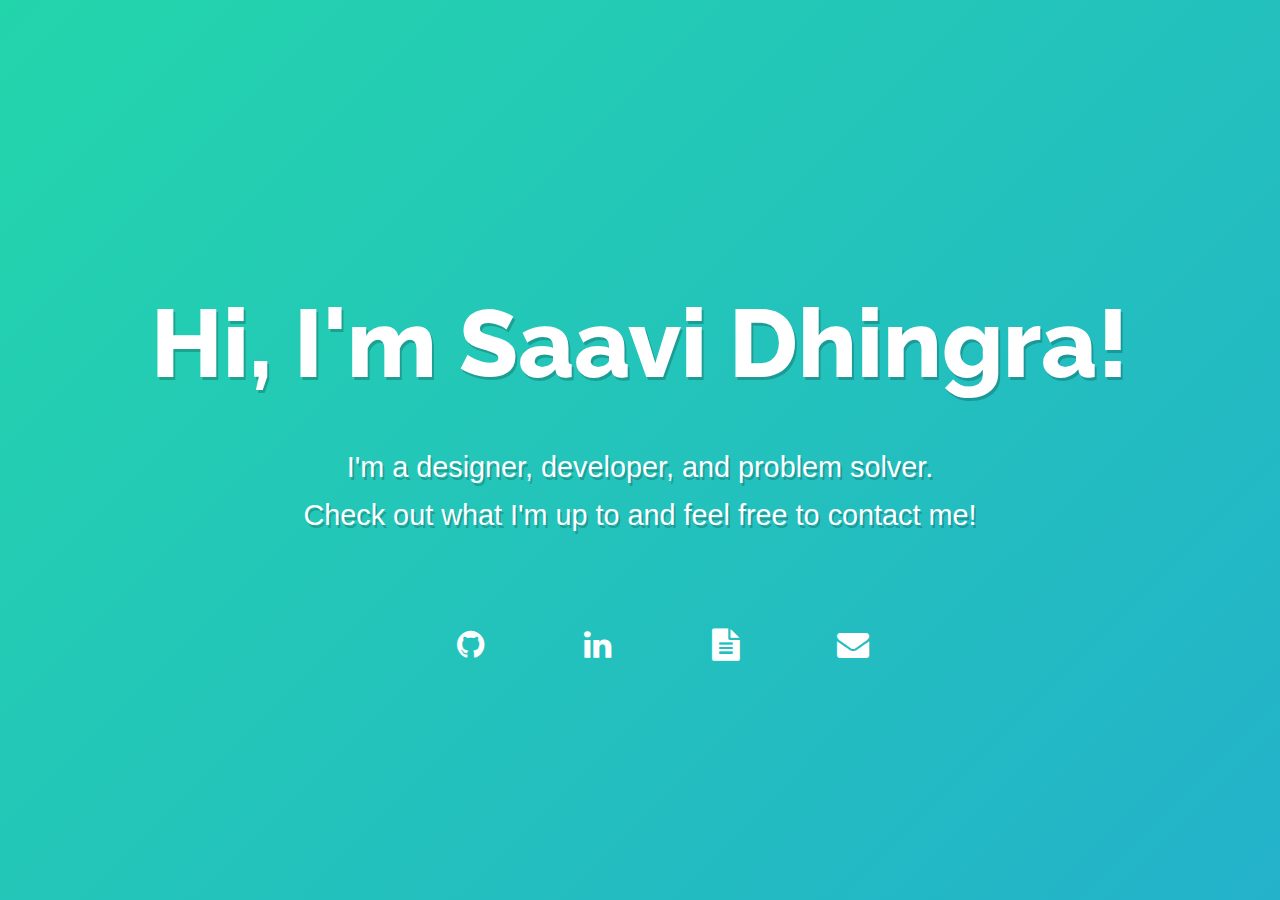
<file: index.html>
<!DOCTYPE html>
<html>
	<head>
		<meta charset="utf-8">
		<meta http-equiv="X-UA-Compatible" content="IE=edge">

		<title>Saavi Dhingra</title>
		<link rel="stylesheet" href="style.css">
		<link href="https://fonts.googleapis.com/css?family=Lora|Montserrat:500|Poppins:200,400" rel="stylesheet">
		<link href="https://maxcdn.bootstrapcdn.com/font-awesome/4.7.0/css/font-awesome.min.css" rel="stylesheet">
		<link href="https://fonts.googleapis.com/css?family=Raleway:800,400" rel="stylesheet" type="text/css">
	</head>

	<body>
		<div class="content">

			<div class = "name">
				<h1>Hi, I'm Saavi Dhingra!</h1>
			</div>
			
			<div class = "details">
				<h2>I'm a designer, developer, and problem solver.</h2>
				<h3>Check out what I'm up to and feel free to contact me!</h3>
			</div>

			<div class = "icons">
				
				<span class="box">
					<a class="context" href="https://www.github.com/saavidhingra/">
						<span class="fa fa-github"></span>
					</a></span>
					
				<span class="box">
					<a class="context" href="https://www.linkedin.com/in/saavidhingra/">
						<span class="fa fa-linkedin"></span>
					</a>
				</span>

				<span class="box">
					<a class="context" href="https://drive.google.com/file/d/1JOeHtghgDcE9tMUEIFORKdPSRf0ym3UG/view?usp=sharing">
						<span class="fa fa-file-text" aria-hidden="true"></span>
					</a></span>
				
				
				<span class="box">
					<a class="context" href="mailto:saavidhingra@gmail.com">
						<span class="fa fa-envelope" aria-hidden="true"></span>
					</a>
				</span>
			</div>
		</div>
	</body>
</html>
</file>
<file: style.css>
html, body {
  height: 100%;
  margin: 0;
  padding: 0;
}

body {
  color: #fff;
  font-family: 'Source Sans Pro', 'Helvetica', 'Arial', sans-serif;
  overflow: hidden;
}


body.fade {
    opacity: 0;
    transition: none;
}

.content {
  background-size: 600% 600%;
  display: flex;
  align-items: center;
  flex-direction: column;
  height: 100%;
  justify-content: center;
  position: relative;
}


h1 {
  font-family: 'Raleway', 'Helvetica', 'Arial', sans-serif;
  font-size: 6em;
  font-weight: 800;
  line-height: .8em;
}

h2, p, h3 {
  font-size: 1.8em;
  font-weight: 300;
  margin: 5px 0;
  text-align: center;
  max-width: 800px;
  padding-bottom: 10px;
}

h1, h2, p, h3 {
  text-shadow: rgba(0, 0, 0, .2) 2px 3px;
}

.box
{
	margin: 0 2.2em;
	display: inline-block;
	height: 3.3em;
	width: 3.3em;
	line-height: 3.3em;
  color: white;
  padding-bottom: 10px;
  padding-top: 50px;
}

.context, .context1, .context2
{
	text-align: center;
	vertical-align: middle;
	font-size: 2em;
	color: white;
	height: 3em;
	width: 3em;
	line-height: 3em;
	display: inline-block;
	border-radius: 50%;
	border-width: 0.2em;
  transition: 0.5s ease;
}

.box a
{
	text-decoration: none;
  color: inherit;
}

.context:hover
{
	height: 3em;
	width: 3em;
	line-height: 3em;
	background-color: white;
	color: black;
	transition: 0.5s ease;
}

.context1:hover
{
	height: 3em;
	width: 3em;
	line-height: 3em;
	background-color: white;
	color: rgb(255, 22, 185);
	transition: 0.5s ease;
}

.context2:hover
{
	height: 3em;
	width: 3em;
	line-height: 3em;
	background-color: white;
	color: #23d5ab;
	transition: 0.5s ease;
}

@media(max-width: 768px) {
  h1 {
    font-size: 5em;
  }
  h2 {
    font-size: 1em;
    margin: 15px 0;
  }
  .content {
    padding: 20px;
    text-align: center;
  }
  .content {
    max-width: 100%;
  }
}

@media(max-width: 768px) 
{
  .ellipsis {
    display: none;
  }
}

body {
	background: linear-gradient(-45deg, #ee7752, #e73c7e, #23a6d5, #23d5ab);
	background-size: 400% 400%;
	animation: gradient 10s ease infinite;
}

@keyframes gradient {
	0% {
		background-position: 0% 50%;
	}
	50% {
		background-position: 100% 50%;
	}
	100% {
		background-position: 0% 50%;
	}
}
</file>
